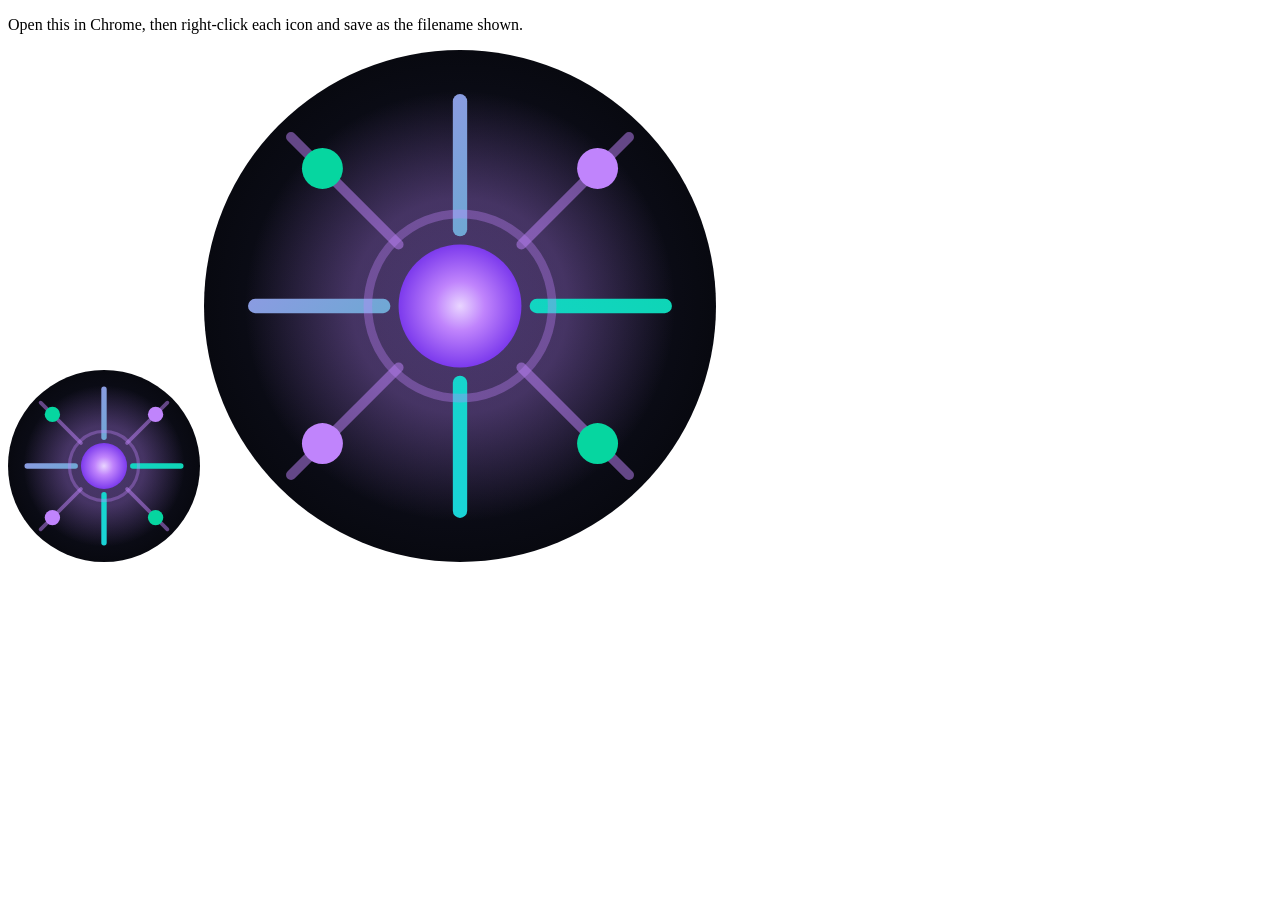
<file: models/icons/generate-icons.html>
<!DOCTYPE html>
<html>
<head><title>MindBridge Icon Generator</title></head>
<body>
<p>Open this in Chrome, then right-click each icon and save as the filename shown.</p>
<canvas id="c192" width="192" height="192"></canvas>
<canvas id="c512" width="512" height="512"></canvas>
<script>
function drawIcon(canvas, size) {
  const ctx = canvas.getContext('2d');
  const cx = size/2, cy = size/2, r = size * 0.42;
  
  // Dark background
  const bg = ctx.createRadialGradient(cx, cy, 0, cx, cy, size*0.5);
  bg.addColorStop(0, '#16172e');
  bg.addColorStop(1, '#080910');
  ctx.fillStyle = bg;
  ctx.beginPath();
  ctx.arc(cx, cy, size*0.5, 0, Math.PI*2);
  ctx.fill();
  
  // Purple glow halo
  const halo = ctx.createRadialGradient(cx, cy, r*0.5, cx, cy, r);
  halo.addColorStop(0, 'rgba(192,132,252,0.3)');
  halo.addColorStop(1, 'rgba(192,132,252,0)');
  ctx.fillStyle = halo;
  ctx.beginPath();
  ctx.arc(cx, cy, r, 0, Math.PI*2);
  ctx.fill();
  
  // Neural connections
  const lw = size * 0.028;
  ctx.lineWidth = lw;
  ctx.lineCap = 'round';
  
  const grad1 = ctx.createLinearGradient(0,0,size,size);
  grad1.addColorStop(0,'#c084fc'); grad1.addColorStop(1,'#06d6a0');
  const grad2 = ctx.createLinearGradient(size,0,0,size);
  grad2.addColorStop(0,'#06d6a0'); grad2.addColorStop(1,'#22d3ee');
  
  const arms = [[0,-1,grad1],[0,1,grad2],[-1,0,grad1],[1,0,grad2]];
  arms.forEach(([dx,dy,g]) => {
    ctx.strokeStyle = g;
    ctx.beginPath();
    ctx.moveTo(cx + dx*size*0.15, cy + dy*size*0.15);
    ctx.lineTo(cx + dx*size*0.40, cy + dy*size*0.40);
    ctx.stroke();
  });
  
  // Diagonal synapses
  [[-1,-1],[-1,1],[1,-1],[1,1]].forEach(([dx,dy]) => {
    ctx.strokeStyle = 'rgba(192,132,252,0.5)';
    ctx.lineWidth = lw * 0.7;
    ctx.beginPath();
    ctx.moveTo(cx + dx*size*0.12, cy + dy*size*0.12);
    ctx.lineTo(cx + dx*size*0.33, cy + dy*size*0.33);
    ctx.stroke();
  });
  
  // Synapse nodes (dots on arm ends)
  [0,1,2,3].forEach(i => {
    const angle = i * Math.PI/2 - Math.PI/4;
    const nx = cx + Math.cos(angle) * size*0.38;
    const ny = cy + Math.sin(angle) * size*0.38;
    ctx.beginPath();
    ctx.arc(nx, ny, size*0.04, 0, Math.PI*2);
    ctx.fillStyle = i%2===0 ? '#c084fc' : '#06d6a0';
    ctx.fill();
  });
  
  // Central hub
  const hub = ctx.createRadialGradient(cx, cy, 0, cx, cy, size*0.12);
  hub.addColorStop(0,'#e9d5ff');
  hub.addColorStop(0.4,'#c084fc');
  hub.addColorStop(1,'#7c3aed');
  ctx.beginPath();
  ctx.arc(cx, cy, size*0.12, 0, Math.PI*2);
  ctx.fillStyle = hub;
  ctx.fill();
  
  // Pulse ring around hub
  ctx.beginPath();
  ctx.arc(cx, cy, size*0.18, 0, Math.PI*2);
  ctx.strokeStyle = 'rgba(192,132,252,0.35)';
  ctx.lineWidth = lw * 0.6;
  ctx.stroke();
}
drawIcon(document.getElementById('c192'), 192);
drawIcon(document.getElementById('c512'), 512);

// Auto-download both
function download(id, filename) {
  const a = document.createElement('a');
  a.href = document.getElementById(id).toDataURL('image/png');
  a.download = filename;
  a.click();
}
setTimeout(() => {
  download('c192','icon-192.png');
  setTimeout(() => download('c512','icon-512.png'), 800);
}, 500);
</script>
</body></html>
</file>
